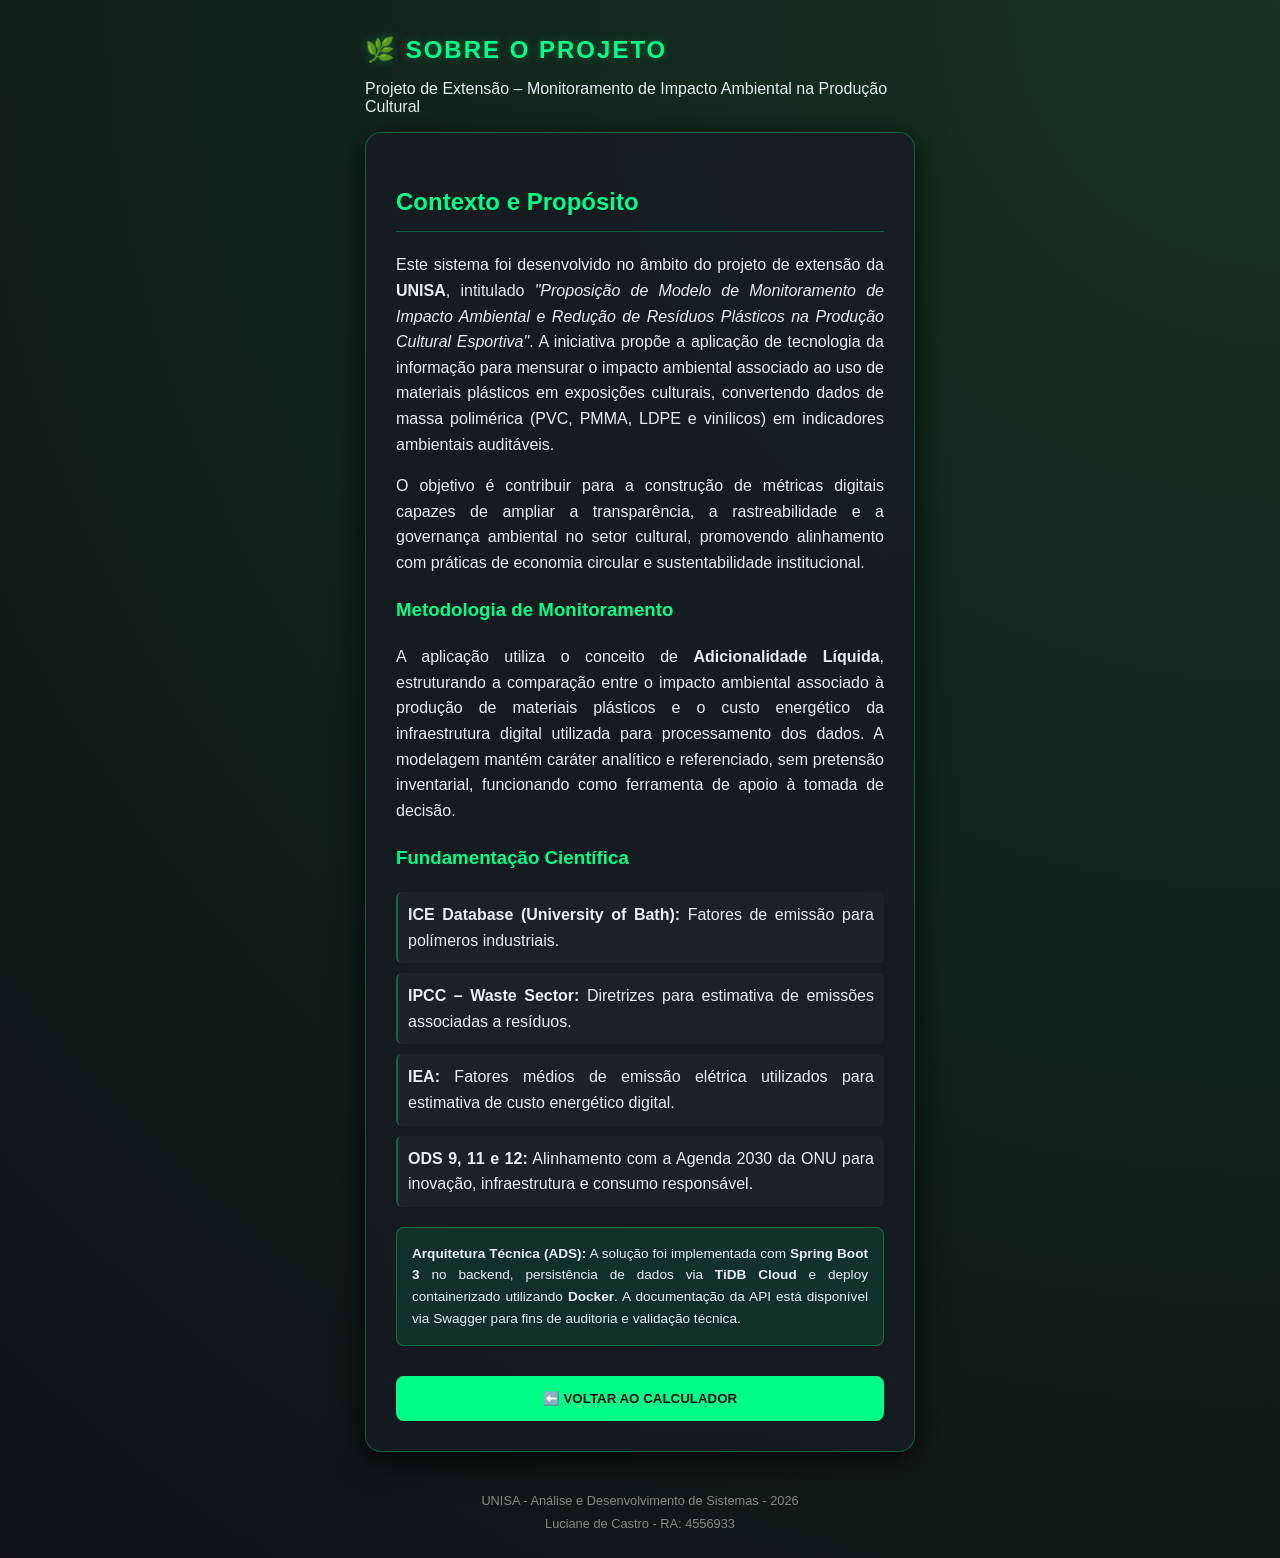
<file: sobre.html>
<!DOCTYPE html>
<html lang="pt-br">
<head>
    <meta charset="UTF-8">
    <meta name="viewport" content="width=device-width, initial-scale=1.0">
    <title>Sobre o Projeto | Observatório de Pegada Digital</title>
    <link rel="stylesheet" href="style.css">
    <link rel="icon" type="image/png" href="https://cdn-icons-png.flaticon.com/512/188/188333.png">
</head>
<body>
    <main class="container">
        <header>
            <h1>🌿 Sobre o Projeto</h1>
            <p>Projeto de Extensão – Monitoramento de Impacto Ambiental na Produção Cultural</p>
        </header>

        <article class="card" style="text-align: justify; line-height: 1.6;">
            <h2 style="color: var(--neon-green); border-bottom: 1px solid var(--border-glow); padding-bottom: 10px;">
                Contexto e Propósito
            </h2>
            <p>
                Este sistema foi desenvolvido no âmbito do projeto de extensão da <strong>UNISA</strong>, intitulado 
                <em>"Proposição de Modelo de Monitoramento de Impacto Ambiental e Redução de Resíduos Plásticos na Produção Cultural Esportiva"</em>.
                A iniciativa propõe a aplicação de tecnologia da informação para mensurar o impacto ambiental associado ao uso de materiais plásticos
                em exposições culturais, convertendo dados de massa polimérica (PVC, PMMA, LDPE e vinílicos) em indicadores ambientais auditáveis.
            </p>
            <p>
                O objetivo é contribuir para a construção de métricas digitais capazes de ampliar a transparência, a rastreabilidade e a governança
                ambiental no setor cultural, promovendo alinhamento com práticas de economia circular e sustentabilidade institucional.
            </p>

            <h3 style="color: var(--neon-green); margin-top: 20px;">Metodologia de Monitoramento</h3>
            <p>
                A aplicação utiliza o conceito de <strong>Adicionalidade Líquida</strong>, estruturando a comparação entre o impacto ambiental
                associado à produção de materiais plásticos e o custo energético da infraestrutura digital utilizada para processamento dos dados.
                A modelagem mantém caráter analítico e referenciado, sem pretensão inventarial, funcionando como ferramenta de apoio à tomada de decisão.
            </p>

            <h3 style="color: var(--neon-green); margin-top: 20px;">Fundamentação Científica</h3>
            <ul>
                <li><strong>ICE Database (University of Bath):</strong> Fatores de emissão para polímeros industriais.</li>
                <li><strong>IPCC – Waste Sector:</strong> Diretrizes para estimativa de emissões associadas a resíduos.</li>
                <li><strong>IEA:</strong> Fatores médios de emissão elétrica utilizados para estimativa de custo energético digital.</li>
                <li><strong>ODS 9, 11 e 12:</strong> Alinhamento com a Agenda 2030 da ONU para inovação, infraestrutura e consumo responsável.</li>
            </ul>

            <div style="background: rgba(0, 255, 136, 0.1); padding: 15px; border-radius: 8px; margin-top: 20px; border: 1px solid var(--border-glow); font-size: 0.85rem;">
                <strong>Arquitetura Técnica (ADS):</strong> A solução foi implementada com <strong>Spring Boot 3</strong> no backend, 
                persistência de dados via <strong>TiDB Cloud</strong> e deploy containerizado utilizando <strong>Docker</strong>. 
                A documentação da API está disponível via Swagger para fins de auditoria e validação técnica.
            </div>

            <button onclick="window.location.href='index.html'" style="margin-top: 30px;">
                ⬅️ Voltar ao Calculador
            </button>
        </article>

        <footer style="margin-top: 40px; text-align: center; font-size: 0.8rem; color: #888;">
            <p>UNISA - Análise e Desenvolvimento de Sistemas - 2026</p>
            <p>Luciane de Castro - RA: 4556933</p>
        </footer>
    </main>
</body>
</html>
</file>
<file: style.css>
/* Paleta baseada no Protocolo de Impacto Digital */
:root {
    --dark-bg: #0d1117;
    --card-bg: rgba(22, 27, 34, 0.8);
    --neon-green: #00ff88;
    --text-main: #e6edf3;
    --border-glow: rgba(0, 255, 136, 0.3);
}

html {
    scroll-behavior: smooth;
}

body {
    background-color: var(--dark-bg);
    background-image: radial-gradient(circle at top right, #163321, transparent); /* Efeito de luz suave */
    color: var(--text-main);
    font-family: 'Inter', sans-serif;
    display: flex;
    justify-content: center;
    min-height: 100vh;
    margin: 0;
    padding: 20px;
}

.container {
    width: 100%;
    max-width: 550px;
}

header h1 {
    color: var(--neon-green);
    text-transform: uppercase;
    letter-spacing: 2px;
    font-size: 1.5rem;
    text-shadow: 0 0 10px var(--border-glow);
    transition: transform 0.1s;
}

/* Feedback visual ao clicar no título para resetar */
header h1:active {
    transform: scale(0.95);
}

/* Efeito 'Aquário de Impacto' (Glassmorphism) */
.card {
    background: var(--card-bg);
    backdrop-filter: blur(10px);
    border: 1px solid var(--border-glow);
    padding: 30px;
    border-radius: 16px;
    box-shadow: 0 8px 32px 0 rgba(0, 0, 0, 0.8);
    margin-bottom: 20px;
}

label {
    display: block;
    margin-bottom: 8px;
    font-size: 0.8rem;
    color: var(--neon-green);
    text-transform: uppercase;
}

select, input {
    width: 100%;
    padding: 12px;
    margin-bottom: 20px;
    background: #0d1117;
    border: 1px solid #30363d;
    color: white;
    border-radius: 8px;
    box-sizing: border-box;
    transition: border 0.3s;
}

select:focus, input:focus {
    outline: none;
    border-color: var(--neon-green);
}

button {
    width: 100%;
    padding: 15px;
    background-color: var(--neon-green);
    color: #0d1117;
    border: none;
    border-radius: 8px;
    font-weight: bold;
    text-transform: uppercase;
    cursor: pointer;
    transition: all 0.3s ease;
}

button:hover {
    box-shadow: 0 0 20px var(--neon-green);
    transform: translateY(-2px);
}

/* Estilo do Widget de Confiança com Animação de Entrada */
.result-card {
    margin-top: 20px;
    border-left: 4px solid var(--neon-green);
    background: rgba(0, 255, 136, 0.05);
    animation: slideUp 0.5s ease-out;
}

@keyframes slideUp {
    from { opacity: 0; transform: translateY(20px); }
    to { opacity: 1; transform: translateY(0); }
}

/* Ajustes para a seção Metodologia */
ul {
    padding-left: 0;
    list-style: none;
}

ul li {
    margin-bottom: 10px;
    padding: 10px;
    background: rgba(255, 255, 255, 0.03);
    border-radius: 6px;
    border-left: 2px solid var(--border-glow);
}

.hidden { display: none; }

footer p {
    margin: 5px 0;
    line-height: 1.4;
}
</file>
